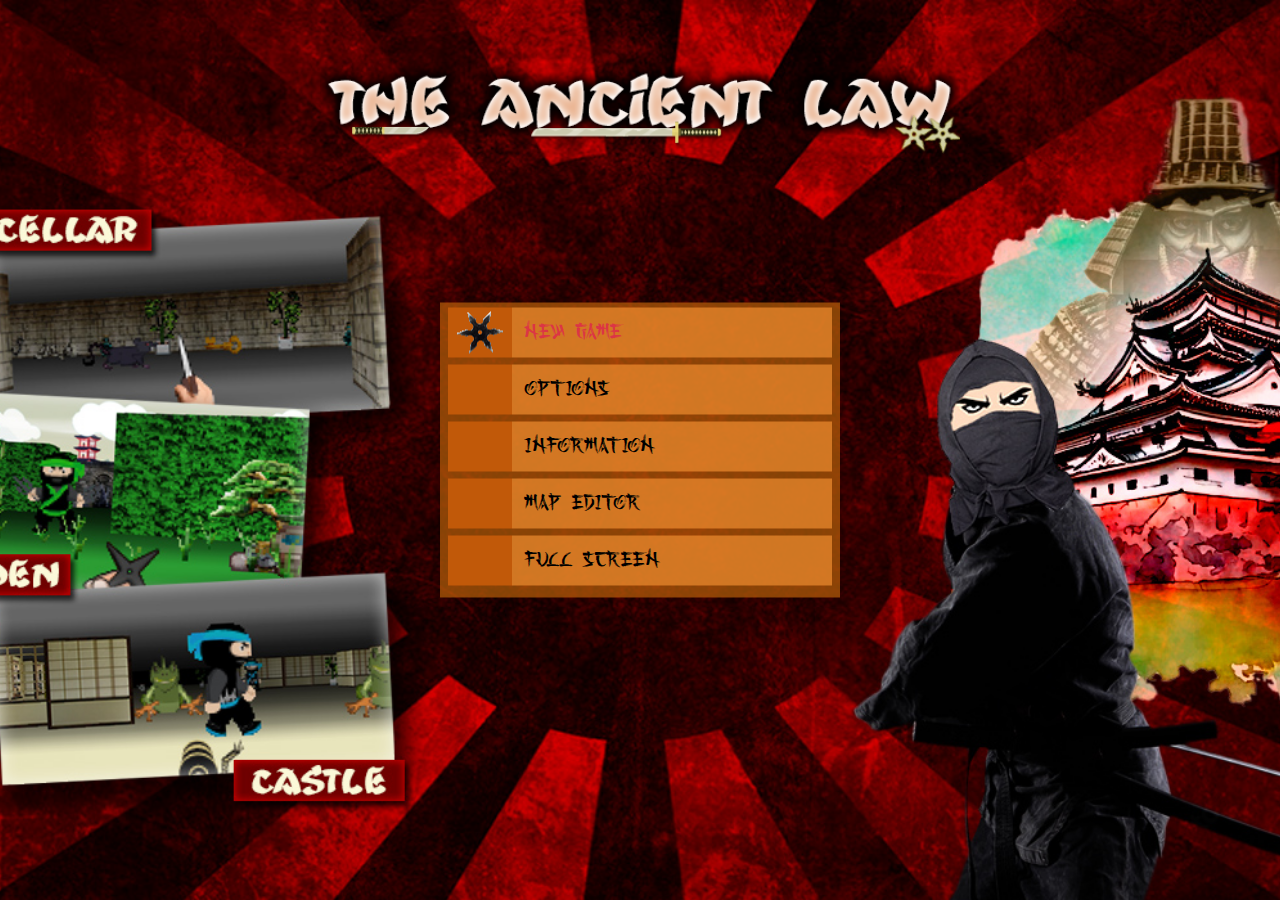
<file: index.html>
<!DOCTYPE html>
<html lang="en">
<head>
	<meta charset="UTF-8">
	<meta name="viewport" content="width=device-width, initial-scale=1.0, maximum-scale=1.0, user-scalable=no">
	<link rel="stylesheet" href="./scss/game.css">
	<link rel="stylesheet" href="./modules/bootstrap/bootstrap.min.css">
	<link rel="shortcut icon" href="./favicon.ico" type="image/x-icon">
	<title>The Ancient Law</title>
</head>
<body>
	<script src="./modules/jquery/jquery.min.js"></script>
	<script type="module" src="./js/game.js"></script>
</body>
</html>
</file>
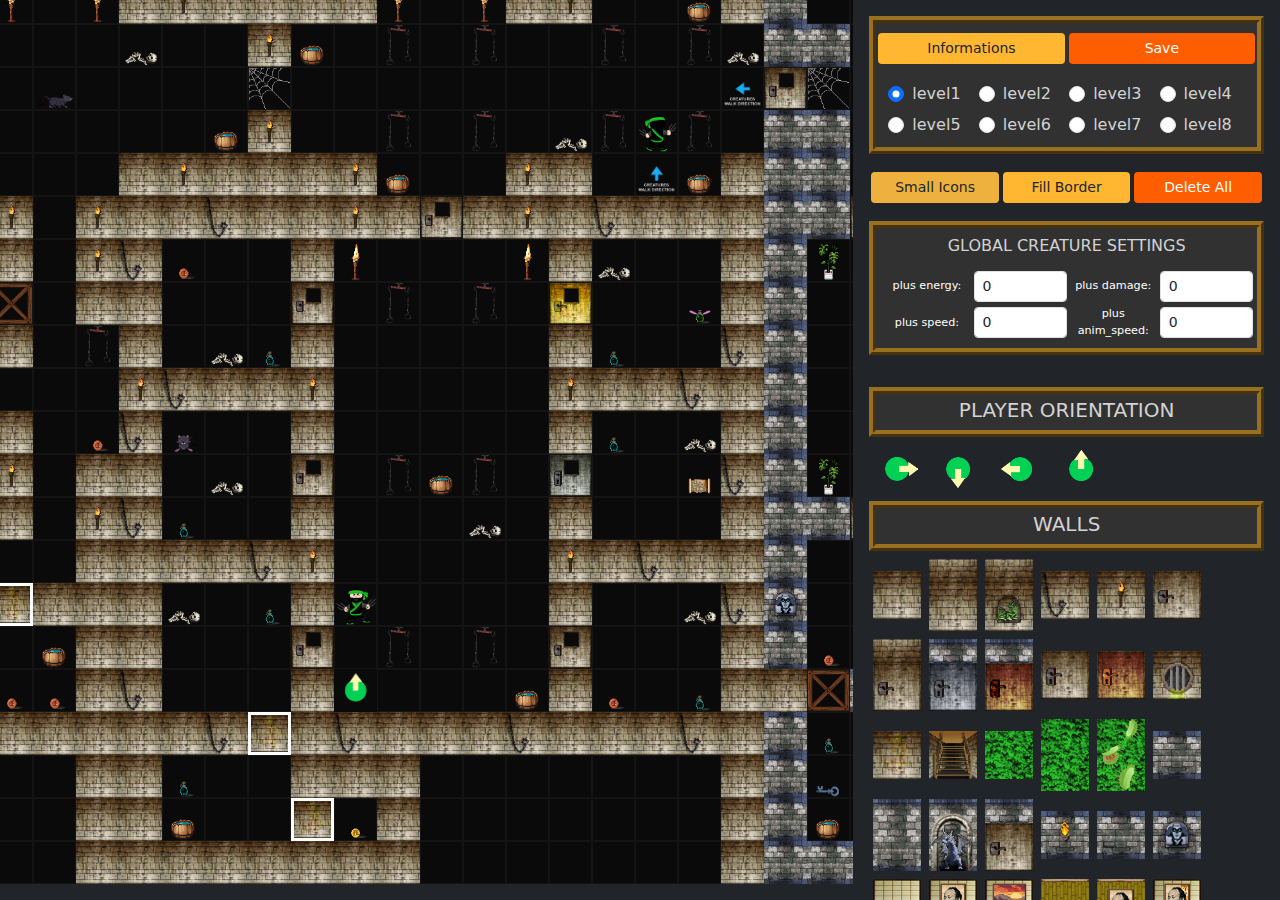
<file: editor.html>
<!DOCTYPE html>
<html lang="en">
<head>
	<meta charset="UTF-8">
	<meta name="viewport" content="width=device-width, initial-scale=1.0">
	<link rel="stylesheet" href="./scss/editor.css">
	<link rel="stylesheet" href="./modules/bootstrap/bootstrap.min.css">    
	<link rel="shortcut icon" href="./favicon-editor.ico" type="image/x-icon">
	<title>The Ancient Law - Map Editor</title>
</head>
<body class="bg-dark p-0 m-0 overflow-hidden">
	<div class="container-fluid h-100 p-0 m-0">
		<input type="hidden" name="mapdata" value="loremdata">
		<div class="row h-75 p-0 m-0">
			<div class="col-lg-8 p-3 m-0 map-container">
			</div>
			<div class="col-lg-4 p-0 m-0 tools-container">
				<div class="row tools-title m-3">
					<div class="d-flex justify-content-between align-items-center p-0 m-0 mt-2">
						<button type="button" id="options-button" class="btn btn-sm btn-minw1 obg-warning" data-bs-toggle="modal" data-bs-target="#info-modal">Informations</button>
						<button type="button" id="save-button" class="btn btn-sm btn-minw1 obg-danger text-white">Save</button>
					</div>
					<div id="filename-message" class="p-0 m-0 mt-2"></div>
					<div id="map-selector" class="my-2">
						<!-- javascript generated -->
					</div>
					<div class="px-3 py-0">
						<input type="text" name="filename" value="map2" placeholder="filename.json" class="form-control my-3" style="display:none;">
					</div>
				</div>
				<div class="mx-3 my-0 d-flex justify-content-between align-items-center">
					<button id="map-icon-size-button" class="btn btn-sm btn-minw1 obg-primary" data-size="big">Small Icons</button>
					<button id="fill-border-button" class="btn btn-sm btn-minw1 obg-warning">Fill Border</button>
					<button id="delete-all-button" class="btn btn-sm btn-minw1 obg-danger text-white">Delete All</button>
				</div>
				<div id="creatures-data-plus" class="row tools-title p-0 m-3 p-1 mb-0">
					<div class="row p-0 m-0 mt-1 d-flex align-items-center justify-content-center">
						<h6 class="mb-3">GLOBAL CREATURE SETTINGS</h6>
						<div class="col-3 mb-1 p-0 m-0 text-white text-center text-small-2">plus energy:</div>
						<div class="col-3 mb-1 p-0 m-0"><input type="number" class="form-control form-control-sm" name="plus-energy" value="0"></div>
						<div class="col-3 mb-1 p-0 m-0 text-white text-center text-small-2">plus damage:</div>
						<div class="col-3 mb-1 p-0 m-0"><input type="number" class="form-control form-control-sm" name="plus-damage" value="0"></div>
						<div class="col-3 mb-1 p-0 m-0 text-white text-center text-small-2">plus speed:</div>
						<div class="col-3 mb-1 p-0 m-0"><input type="number" class="form-control form-control-sm" name="plus-speed" value="0"></div>
						<div class="col-3 mb-1 p-0 m-0 text-white text-center text-small-2">plus anim_speed:</div>
						<div class="col-3 mb-1 p-0 m-0"><input type="number" class="form-control form-control-sm" name="plus-animspeed" value="0"></div>
					</div>
				</div>
				<div id="textures-selected" class="row p-3 m-0">
					<!-- javascript generated -->
				</div>
				<div id="textures-list" class="row p-0 m-0 mb-0 mx-3">
					<!-- javascript generated -->
				</div>
				<div class="row tools-title m-3 p-3 pt-0 text-center">
					<h5>SHADOW</h5>
					<div class="d-flex justify-content-between align-items-center">
						<span>- Dark</span>
						<span>160 Basic</span>
						<span>200 Normal</span>
						<span>+ Light</span>
					</div>
					<input id="shadow-input" type="range" min="100" max="600" step="10" value="160">
					<span id="shadow-input-value">160</span>
				</div>
			</div>
		</div>
	</div>
	<div class="modal fade" id="info-modal" tabindex="-1">
		<div class="modal-dialog modal-lg">
			<div class="modal-content">
				<div class="modal-header">
					<h1 class="modal-title fs-5 text-center w-100"><b>Editor Information</b></h1>
					<button type="button" class="btn-close" data-bs-dismiss="modal" aria-label="Close"></button>
				</div>
				<div class="modal-body text-information">
					<span>On the right side, you can select different elements like walls, doors, secrets, blocks, objects, creatures, etc.</span><br>
					<span>When you click on one, it will take you to the details of the selected element.</span><br>
					<span>Here, you can modify the element's parameters if needed. By default, the standard settings will always appear (angle, material, text, etc.).</span><br>
					<span>After adjusting the parameters to your liking, the element will be "carried" by the mouse, ready to be placed.</span><br>
					<span>You can place the selected element on the map with the left mouse button and delete the content of the square under the mouse with the right mouse button.</span><br>
					<span>Until you click on a different element, it will continue placing the current element with the chosen settings.</span><br>
					<span>If you select a new element, the previous settings will be lost!</span><br><br>
					<span>If a wall appears with a gray outline on the map, it means it's a high wall.</span><br>
					<span>If it appears with a white outline, it's a secret wall that can be opened.</span><br><br>					 
					<span><b>Small/Big Icons buttons:</b>: Changes the size of the icons displayed on the map.</span><br>
					<span><b>Fill Border button</b>: This fills the edges of the entire map with the selected wall element. It's a helpful tool, but optional.</span><br>
					<span><b>Delete All button</b>: Deletes all elements from the map. Use this if you want to start fresh with a new map.</span><br>
					<span><b>Save button</b>: Saves any changes to the map immediately, without asking for confirmation.</span><br><br>
					<span>At the top, there are four input fields: "plus energy", "plus damage", "plus speed", and "plus anim_speed".</span><br>
					<span>These help when placing enemies by automatically adding the values you enter to the character's base stats.</span><br><br>
					<span>You can adjust the shadow size between 100 and 600. The higher the value, the lighter the shadow will be.</span><br><br>
					<span>To make sure the map works correctly, place at least one object before testing it.</span><br>
					<span>If the walls don't fully enclose the area and run into infinity, the game will malfunction. Don't leave gaps in the walls!</span><br><br>
					<span>Blocks must have walls on both sides, otherwise, the textures will display incorrectly in the game.</span><br>
					<span>It's also important to pay attention to the angle of the blocks (0, 90 degrees).</span><br>
					<span>If you don't place an exit, the map will still load, but you won't be able to leave the level.</span><br><br>
					<span>You will need to clear the cache frequently while testing the maps. I recommend this extension, which quickly handles the process:</span>
					<a href="https://chromewebstore.google.com/detail/clear-cache-shortcut/jnajhcakejgchhbjlchkfmdidgjefleg" target="_blank">clear-cache-shortcut</a>
					<div class="p-0 m-0 text-center">
						<h6><b>Have fun creating your map! &#9786;</b></h6>
					</div>
				</div>
				<div class="modal-footer">
					<button type="button" class="btn btn-secondary" data-bs-dismiss="modal">Close</button>
				</div>
			</div>
		</div>
	</div>
	<script src="./modules/jquery/jquery.min.js"></script>
	<script src="./modules/bootstrap/bootstrap.bundle.min.js"></script>
	<script type="module" src="./js/editor.js"></script>
</body>
</html>
</file>
<file: scss/game.css>
@font-face {
  font-family: "Sakurata";
  src: url("../fonts/sakurata.ttf") format("truetype");
}
@font-face {
  font-family: "Kashima";
  src: url("../fonts/kashima.otf") format("opentype");
}
html {
  box-sizing: border-box;
  overflow: hidden;
  margin: 0;
}

body {
  margin: 0;
  -webkit-user-select: none;
     -moz-user-select: none;
          user-select: none;
  font-family: "Sakurata", sans-serif;
}

#container {
  display: flex;
  justify-content: center;
  align-items: center;
  background-color: black;
}

.container-bg {
  background-image: url("../img/menu/bg-menu.jpg");
  background-size: cover;
  background-repeat: no-repeat;
  background-attachment: fixed;
  background-position: center;
}

canvas {
  will-change: auto;
}

#menu-bg {
  margin: 0 auto;
}

.loading-box {
  font-family: "Sakurata", sans-serif;
  font-size: 20px;
  background-image: url("../img/menu/bg-loading.png");
}

.loading-dots {
  display: inline-block;
  width: 20px;
  height: 20px;
  margin-left: 2px;
  background-image: url("../img/menu/loading.gif");
  background-repeat: no-repeat;
  vertical-align: middle;
}

#menu-box {
  position: absolute;
  top: 50%;
  left: 50%;
  min-width: 280px;
  width: 45%;
  transform: translate(-50%, -50%);
  background-color: rgba(193, 101, 9, 0.6666666667);
  padding: 20px;
  margin: 0;
  padding-top: 5px;
  padding-bottom: 5px;
  -webkit-transform: translate(-50%, -50%);
  -moz-transform: translate(-50%, -50%);
  -ms-transform: translate(-50%, -50%);
  -o-transform: translate(-50%, -50%);
}

@media (max-width: 800px) {
  #menu-box {
    max-width: 330px;
  }
  .wepon-span-box {
    display: inline-block;
    font-size: 8px;
  }
  .key-text {
    font-size: 10px;
    color: #edc1a5;
  }
}
@media (min-width: 801px) {
  #menu-box {
    max-width: 400px;
  }
  .wepon-span-box {
    display: inline-block;
    font-size: 11.5px;
  }
  .key-text {
    font-size: 12px;
    color: #edc1a5;
  }
}
.menu-row {
  font-family: "Kashima", sans-serif;
  font-size: 28px;
  background-color: rgba(244, 146, 49, 0.6666666667);
  width: 100%;
  height: 7vh;
  max-height: 50px;
  color: black;
  text-decoration: none;
}
.menu-row a {
  color: black;
  text-decoration: none;
}
.menu-row a:link {
  color: black;
}
.menu-row a:visited {
  color: black;
}
.menu-row a:hover {
  color: black;
}
.menu-row a:active {
  color: black;
}

.menu-element {
  margin-bottom: 7px;
}
.menu-element:hover {
  cursor: pointer;
  background-color: #e7bb8f !important;
}

.logo-position {
  position: absolute;
  top: 12%;
  left: 50vw;
  width: 50vw;
  transform: translate(-50%, -50%);
}

.tuccmann-logo {
  display: inline-block;
  width: 205px;
  height: 45px;
  background-image: url("../img/menu/tuccmann-logo.png");
}

.bg-menu-selector {
  background-color: #c15909;
}

.bg-menu-selector-back {
  background-color: rgba(193, 89, 9, 0.4666666667);
}

.control-small-width {
  width: 100px !important;
}

.invisible-pointer {
  pointer-events: none;
}

#scroll-info-box-top {
  background-image: url("../img/menu/info-scroll-top-pix.png");
  width: 750px;
  height: 69px;
}

#scroll-info-box-content {
  background-image: url("../img/menu/info-scroll-bg-pix.png");
  background-repeat: repeat-y;
  width: 750px;
  font-size: 20px;
  padding-left: 40px;
  padding-right: 25px;
  padding-bottom: 50px;
}

#scroll-info-box-bottom {
  background-image: url("../img/menu/info-scroll-bottom-pix.png");
  width: 750px;
  height: 69px;
}

.info-key1-container {
  width: 128px;
  height: 56px;
  background-image: url("../img/objects/keys/cellar-key1.png");
  background-size: cover;
  background-position: bottom;
}

.info-key2-container {
  width: 128px;
  height: 56px;
  background-image: url("../img/objects/keys/cellar-key2.png");
  background-size: cover;
  background-position: bottom;
}

#scroll-button {
  background-image: url("../img/menu/bg-button.png");
  width: 142px;
  height: 62px;
  border: none;
  color: #111010;
  font-family: "Sakurata", sans-serif;
  font-weight: bold;
  font-size: 18px;
  padding-top: 12px;
}

#speed-container {
  background-image: url("../img/menu/hud/speed-text.png");
  background-repeat: no-repeat;
  background-position: left;
  width: 40px;
  height: 64px;
}

#val4 {
  position: absolute;
  background-image: url("../img/menu/hud/speed-g-4-f.png");
  background-size: cover;
  width: 9px;
  height: 17px;
  right: 0px;
  top: 0px;
}

.val4-on {
  background-image: url("../img/menu/hud/speed-g-4.png") !important;
}

#val3 {
  position: absolute;
  background-image: url("../img/menu/hud/speed-g-3-f.png");
  background-size: cover;
  width: 9px;
  height: 16px;
  right: 0px;
  top: 17px;
}

.val3-on {
  background-image: url("../img/menu/hud/speed-g-3.png") !important;
}

#val2 {
  position: absolute;
  background-image: url("../img/menu/hud/speed-g-2-f.png");
  background-size: cover;
  width: 9px;
  height: 15px;
  right: 0px;
  top: 33px;
}

.val2-on {
  background-image: url("../img/menu/hud/speed-g-2.png") !important;
}

#val1 {
  position: absolute;
  background-image: url("../img/menu/hud/speed-g-1-f.png");
  background-size: cover;
  width: 9px;
  height: 16px;
  right: 0px;
  top: 48px;
}

.val1-on {
  background-image: url("../img/menu/hud/speed-g-1.png") !important;
}

#healt-percentage {
  display: absolute;
  width: 180px;
  height: 64px;
  left: 0px;
  top: 0px;
  text-align: center;
  font-size: 40px;
  letter-spacing: 5px;
  font-family: "Sakurata";
  text-shadow: -2px -2px 0 #000, 2px -2px 0 #000, -2px 2px 0 #000, 2px 2px 0 #000;
  font-weight: bold;
  color: white;
}

#coin-gold {
  position: absolute;
  display: flex;
  justify-content: center;
  align-items: center;
  width: 20px;
  height: 20px;
  top: 0px;
  left: 180px;
  background-image: url("../img/menu/hud/coin-gold.png");
}

#coin-gold-text {
  position: absolute;
  display: flex;
  justify-content: start;
  align-items: center;
  width: 50px;
  height: 20px;
  top: 2px;
  right: 0px;
  color: #ffba30;
  font-family: "Sakurata", sans-serif;
  font-weight: bold;
  font-size: 12px;
  text-align: left;
  padding-left: 4px;
}

#coin-silver {
  position: absolute;
  display: flex;
  justify-content: center;
  align-items: center;
  width: 20px;
  height: 20px;
  top: 22px;
  left: 180px;
  background-image: url("../img/menu/hud/coin-silver.png");
}

#coin-silver-text {
  position: absolute;
  display: flex;
  justify-content: start;
  align-items: center;
  width: 50px;
  height: 20px;
  top: 22px;
  right: 0px;
  color: #8891b0;
  font-family: "Sakurata", sans-serif;
  font-weight: bold;
  font-size: 12px;
  text-align: left;
  padding-left: 4px;
}

#coin-copper {
  position: absolute;
  display: flex;
  justify-content: center;
  align-items: center;
  width: 20px;
  height: 20px;
  bottom: 2px;
  left: 180px;
  background-image: url("../img/menu/hud/coin-copper.png");
}

#coin-copper-text {
  position: absolute;
  display: flex;
  justify-content: start;
  align-items: center;
  width: 50px;
  height: 20px;
  bottom: 2px;
  right: 0px;
  color: #f3a845;
  font-family: "Sakurata", sans-serif;
  font-weight: bold;
  font-size: 12px;
  text-align: left;
  padding-left: 4px;
}

#gold-key {
  position: absolute;
  display: flex;
  justify-content: center;
  align-items: center;
  width: 48px;
  height: 32px;
  top: 0px;
  left: 0px;
}

.gold-key-on {
  background-image: url("../img/menu/hud/gold-key.png");
}

#silver-key {
  position: absolute;
  display: flex;
  justify-content: center;
  align-items: center;
  width: 48px;
  height: 32px;
  bottom: 0px;
  left: 0px;
}

.silver-key-on {
  background-image: url("../img/menu/hud/silver-key.png");
}

#ammo-star-text {
  position: absolute;
  display: flex;
  justify-content: center;
  align-items: center;
  width: 48px;
  height: 32px;
  top: 0px;
  left: 48px;
  color: #111010;
  font-family: "Sakurata", sans-serif;
  font-weight: bold;
  font-size: 18px;
  text-align: center;
}

#ammo-fire-text {
  position: absolute;
  display: inline-block;
  width: 48px;
  height: 32px;
  bottom: 0px;
  left: 48px;
  color: #111010;
  font-family: "Sakurata", sans-serif;
  font-weight: bold;
  font-size: 18px;
  text-align: center;
}

#ammo-star {
  position: absolute;
  display: inline-block;
  width: 32px;
  height: 32px;
  top: 0px;
  left: 96px;
  background-image: url("../img/menu/hud/ammo-star.png");
}

#ammo-fire {
  position: absolute;
  display: inline-block;
  width: 32px;
  height: 32px;
  bottom: 0px;
  left: 96px;
  background-image: url("../img/menu/hud/ammo-fire.png");
}

#weapon1 {
  position: absolute;
  display: inline-block;
  width: 91px;
  height: 32px;
  top: 0px;
  left: 128px;
  background-image: url("../img/menu/hud/bg-weapon1.png");
}

#weapon2 {
  position: absolute;
  display: inline-block;
  width: 204px;
  height: 32px;
  top: 32px;
  left: 128px;
  background-image: url("../img/menu/hud/bg-weapon2_off.png");
}

.weapon2-on {
  background-image: url("../img/menu/hud/bg-weapon2_on.png") !important;
}

#weapon3 {
  position: absolute;
  display: inline-block;
  width: 46px;
  height: 64px;
  top: 0px;
  right: 0px;
  background-image: url("../img/menu/hud/bg-weapon3_off.png");
}

.weapon3-on {
  background-image: url("../img/menu/hud/bg-weapon3_on.png") !important;
}

#weapon4 {
  position: absolute;
  display: inline-block;
  width: 113px;
  height: 32px;
  top: 0px;
  right: 46px;
  background-image: url("../img/menu/hud/bg-weapon4_off.png");
}

.weapon4-on {
  background-image: url("../img/menu/hud/bg-weapon4_on.png") !important;
}

@media screen and (-webkit-min-device-pixel-ratio: 0) {
  input[type=range]::-webkit-slider-runnable-track {
    height: 10px;
    -webkit-appearance: none;
    color: #434343;
    margin-top: -1px;
  }
  input[type=range] {
    overflow: hidden;
    width: 100px;
    -webkit-appearance: none;
    -moz-appearance: none;
    appearance: none;
    background-color: #9a905d;
  }
  input[type=range]::-webkit-slider-thumb {
    width: 10px;
    -webkit-appearance: none;
    height: 10px;
    cursor: ew-resize;
    background: #434343;
    box-shadow: -80px 0 0 80px #ada579;
  }
}
.select-class {
  appearance: none !important;
  -webkit-appearance: none !important;
  -moz-appearance: none !important;
  border: none !important;
  background-color: rgba(0, 0, 0, 0) !important;
  color: #f0d250;
  text-shadow: 2px 3px 4px rgb(94, 94, 94);
  background-image: none !important;
  text-align: right !important;
}

input[type=range]::-moz-range-progress {
  background-color: #ada579;
}

input[type=range]::-moz-range-track {
  background-color: #ada579;
}

input[type=range]::-ms-fill-lower {
  background-color: #ada579;
}

input[type=range]::-ms-fill-upper {
  background-color: #ada579;
}

input[type=range] {
  outline: none;
}

input[type=range]::-webkit-slider-thumb {
  border: none;
  box-shadow: none;
}

input[type=range]:focus {
  outline: none;
}

.diagram-icon {
  width: 35px;
  margin-right: 15px;
  display: inline-block;
}

.precentage-color {
  display: inline-block;
  min-width: 100px;
  color: #4a72ad;
  color: rgba(255, 255, 255, 0.6666666667);
  text-align: right;
}

.story-tittle {
  font-family: "Kashima";
}

.story-pic1, .story-pic2 {
  width: 200px;
}

.story-pic1 {
  position: relative;
  top: -46px;
  float: right;
}

.story-pic2 {
  float: left;
}

.story-pic3 {
  float: right;
}

.story-pic4 {
  float: left;
}

.story-pic5 {
  float: right;
}

.mobil-button {
  display: flex;
  justify-content: center;
  align-items: center;
  background-size: cover;
  background-color: rgba(128, 128, 128, 0.431372549);
  text-align: center;
  width: 7vw;
  height: 7vw;
}

.mobil-up {
  background-image: url("../img/menu/arrows/up.svg");
}

.mobil-down {
  background-image: url("../img/menu/arrows/down.svg");
}

.mobil-left {
  background-image: url("../img/menu/arrows/left.svg");
}

.mobil-right {
  background-image: url("../img/menu/arrows/right.svg");
}

.mobil-slowLeft {
  background-image: url("../img/menu/arrows/slowleft.svg");
}

.mobil-slowRight {
  background-image: url("../img/menu/arrows/slowright.svg");
}

.mobil-strafeLeft {
  background-image: url("../img/menu/arrows/strafeleft.svg");
}

.mobil-strafeRight {
  background-image: url("../img/menu/arrows/straferight.svg");
}

.mobil-fire {
  background-image: url("../img/menu/arrows/fire.svg");
}

.mobil-open {
  background-image: url("../img/menu/arrows/open.svg");
}

.mobil-exit {
  background-image: url("../img/menu/arrows/exit.svg");
}

.mobil-map {
  background-image: url("../img/menu/arrows/map.svg");
}

.mobil-none {
  margin: 0;
  background-color: transparent !important;
}

.text-color-green {
  color: green !important;
  background-color: deeppink !important;
  border: 2px solid red;
}

#menu-information-div label {
  font-family: "Kashima";
  src: url("../fonts/kashima.otf") format("opentype");
  font-size: 28px;
  color: black;
}
#menu-information-div .info-keyboard {
  width: 100%;
  margin-bottom: 1rem;
  background-color: rgba(255, 255, 255, 0.3137254902);
  border-radius: 10px 0 0 10px;
  -webkit-border-radius: 10px 0 0 10px;
  -moz-border-radius: 10px 0 0 10px;
  -ms-border-radius: 10px 0 0 10px;
  -o-border-radius: 10px 0 0 10px;
}
#menu-information-div a {
  color: #edc1a5;
}
#menu-information-div a:hover {
  color: gold;
}
#menu-information-div .tuccmann-color {
  color: #00907c;
}

.menu-info-text {
  font-size: 18px;
}

.color-box {
  display: inline-block;
  width: 10px;
  height: 10px;
  padding: 0;
  margin: 0;
  border-radius: 2px;
  margin-right: 5px;
}
.color-box.purple {
  background-color: #cd97de;
}
.color-box.blue {
  background-color: #61bfdd;
}
.color-box.deepblue {
  background-color: #5b67b5;
}
.color-box.yellow {
  background-color: #f1e64a;
}
.color-box.orange {
  background-color: #f9a21f;
}
.color-box.red {
  background-color: #ff4d55;
}
.color-box.green {
  background-color: #5dcf7d;
}

.text-start {
  font-size: 18px;
}

.text-start-arrow {
  font-size: 18px;
  line-height: 12px;
  text-align: left;
}

.text-start-links {
  font-size: 18px;
  line-height: auto;
}

.title-width {
  display: inline-block;
  min-width: 120px;
}/*# sourceMappingURL=game.css.map */
</file>
<file: scss/editor.css>
.obg-primary {
  background-color: #efb13e !important;
}

.obg-secondary {
  background-color: #efb13e !important;
}

.obg-danger {
  background-color: #ff5e00 !important;
}

.obg-warning {
  background-color: #ffb732 !important;
}

.obg-success {
  background-color: #19c213 !important;
}

body {
  overflow-x: hidden;
  -webkit-user-select: none;
     -moz-user-select: none;
          user-select: none;
}

.container-box {
  display: block;
  width: 100vw;
  border: thick double #828282;
  overflow-x: hidden;
}

.map-container {
  display: inline-block;
  width: 80%;
  height: calc(100vh - 0px);
  -webkit-user-select: none;
     -moz-user-select: none;
          user-select: none;
  padding: 0;
  overflow: auto;
}

.tools-container {
  display: inline-block;
  height: calc(100vh - 0px);
  margin: 0;
  padding: 0;
  overflow-x: hidden;
  overflow-y: scroll;
}

.tools-title {
  margin: 0;
  padding: 0;
  border: 2mm ridge #996f20;
  background-color: #313131;
  color: lightgray;
  text-align: center;
}

.menu-link {
  display: inline !important;
  text-decoration: none;
  color: lightgray;
  letter-spacing: 2px;
}
.menu-link:hover {
  letter-spacing: 1.5px;
  color: #ebce0d;
  font-weight: bold;
}

.button-bg-none {
  background-color: transparent;
  border: none;
}

.brick {
  width: 100%;
  display: inline-block;
  background-color: #0a0a0a;
  background-image: cover !important;
  border: 1px solid #141414;
  margin: 0px;
  padding: 0px;
  line-height: 0;
  letter-spacing: 0;
}

.map-row {
  width: 100%;
  height: 100%;
  padding: 0;
  margin: 0;
}

.btn-minw1 {
  width: 100%;
  min-width: 60px;
  margin: 2px;
}

.text-small {
  font-size: 1rem;
}

.text-small-2 {
  font-size: 0.7rem;
}

.data-line > div {
  min-height: 40px;
}

.list-pic-player {
  width: 48px;
}
.list-pic-player:hover {
  cursor: pointer;
}

.list-pic-direction {
  width: 48px;
}
.list-pic-direction:hover {
  cursor: pointer;
}

.list-pic-wall {
  width: 48px;
}
.list-pic-wall:hover {
  cursor: pointer;
}

.list-pic-block {
  width: 48px;
}
.list-pic-block:hover {
  cursor: pointer;
}

.list-pic-object {
  width: 48px;
}
.list-pic-object:hover {
  cursor: pointer;
}

.list-pic-creature {
  width: 48px;
}
.list-pic-creature:hover {
  cursor: pointer;
}

.list-pic-sky {
  width: 129.6px;
}
.list-pic-sky:hover {
  cursor: pointer;
}

.list-pic-ceiling, .list-pic-floor {
  width: 129.6px;
  height: 19px;
  background-size: cover;
  background-repeat: repeat-x;
}

.selected-pic {
  width: 92;
}
.selected-pic:hover {
  cursor: pointer;
}

.block-90-borders {
  border-top: 5px solid olive !important;
  border-bottom: 5px solid olive !important;
}

.block-0-borders {
  border-left: 5px solid olive !important;
  border-right: 5px solid olive !important;
}

.block-90-borders2 {
  background-color: olive;
  margin-top: 5px solid #b8b800 !important;
  margin-bottom: 5px solid olive !important;
  padding-top: 5px solid #b8b800 !important;
  padding-bottom: 5px solid olive !important;
  background-color: deeppink !important;
}

.block-0-borders2 {
  background-color: olive;
  margin-left: 5px solid #b8b800 !important;
  margin-right: 5px solid olive !important;
  padding-top: 5px solid #b8b800 !important;
  padding-bottom: 5px solid olive !important;
  background-color: deeppink !important;
}

.bg-disabled {
  background-color: #b8b8b8 !important;
  border-color: gray !important;
}

.white-border {
  border: 3px solid white !important;
}

#map-selector {
  display: grid;
  grid-template-columns: auto auto auto auto;
  -moz-column-gap: 5px;
       column-gap: 5px;
  row-gap: 5px;
}

#map-selector .form-check {
  text-align: center;
}

.music-selector {
  display: grid;
  grid-template-columns: auto auto auto;
  -moz-column-gap: 5px;
       column-gap: 5px;
  row-gap: 5px;
  margin-bottom: 10px;
}

.music-selector .form-check {
  text-align: center;
}

.text-information {
  font-size: 0.9rem;
}

.filename-message {
  min-height: 30px;
}/*# sourceMappingURL=editor.css.map */
</file>
